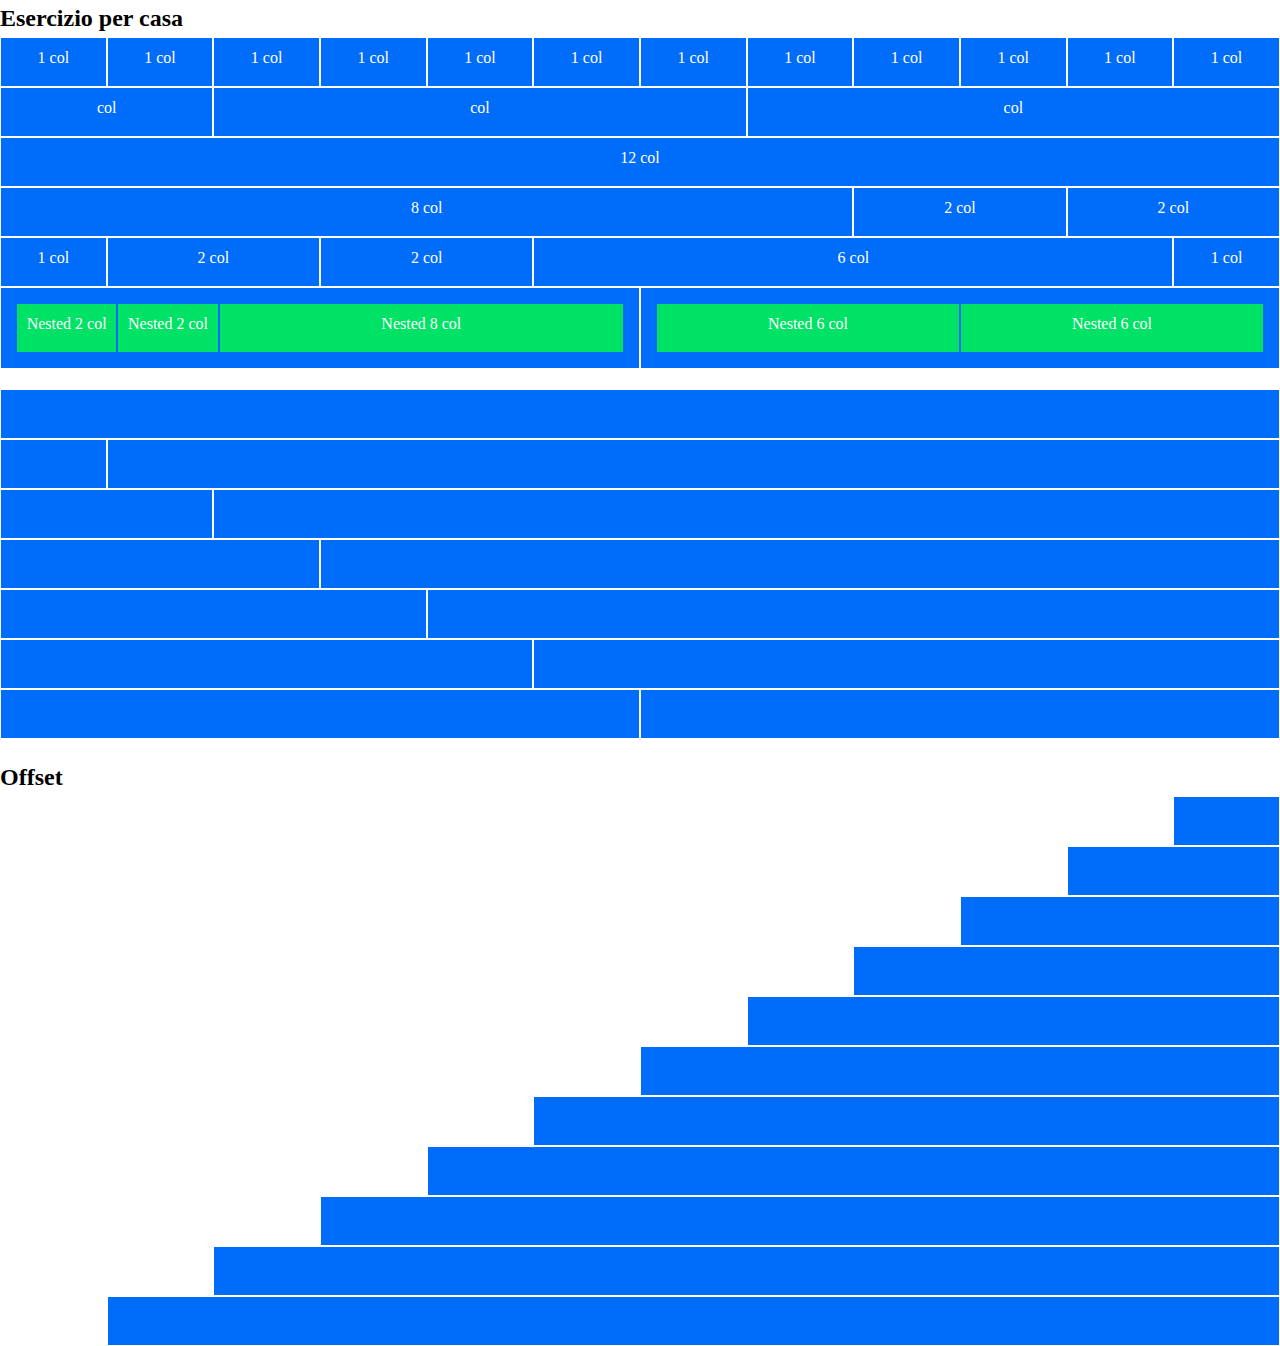
<file: index.html>
<!DOCTYPE html>
<html lang="en">
<head>
  <meta charset="UTF-8">
  <meta http-equiv="X-UA-Compatible" content="IE=edge">
  <meta name="viewport" content="width=device-width, initial-scale=1.0">
  <link rel="stylesheet" href="css/library/12bool.css">
  <link rel="stylesheet" href="css/style.css">
  <title>12Bool</title>
</head>
<body>
  <div class="container">

    <!-- FIRST EXERCISE -->
    <h1>
      Esercizio per casa
    </h1>

    <div class="row">
      <div class="col-1">1 col</div>
      <div class="col-1">1 col</div>
      <div class="col-1">1 col</div>
      <div class="col-1">1 col</div>
      <div class="col-1">1 col</div>
      <div class="col-1">1 col</div>
      <div class="col-1">1 col</div>
      <div class="col-1">1 col</div>
      <div class="col-1">1 col</div>
      <div class="col-1">1 col</div>
      <div class="col-1">1 col</div>
      <div class="col-1">1 col</div>
    </div>

    <div class="row">
      <div class="col-2">col</div>
      <div class="col-5">col</div>
      <div class="col-5">col</div>
    </div>

    <div class="row">
      <div class="col-12">12 col</div>
    </div>

    <div class="row">
      <div class="col-8">8 col</div>
      <div class="col-2">2 col</div>
      <div class="col-2">2 col</div>
    </div>
    
    <div class="row">
      <div class="col-1">1 col</div>
      <div class="col-2">2 col</div>
      <div class="col-2">2 col</div>
      <div class="col-6">6 col</div>
      <div class="col-1">1 col</div>
    </div>

    <div class="row">
      <div class="col-6 nested">
        <div class="row">
          <div class="col-2 green">Nested 2 col</div>
          <div class="col-2 green">Nested 2 col</div>
          <div class="col-8 green">Nested 8 col</div>
        </div>
      </div>

      <div class="col-6 nested">
        <div class="row">
          <div class="col-6 green">Nested 6 col</div>
          <div class="col-6 green">Nested 6 col</div>
        </div>
      </div>
    </div>

    <!-- SECOND EXERCISE -->
    <div class="row space-top">
      <div class="col-12"></div>
    </div>

    <div class="row">
      <div class="col-1"></div>
      <div class="col-11"></div>
    </div>

    <div class="row">
      <div class="col-2"></div>
      <div class="col-10"></div>
    </div>

    <div class="row">
      <div class="col-3"></div>
      <div class="col-9"></div>
    </div>

    <div class="row">
      <div class="col-4"></div>
      <div class="col-8"></div>
    </div>

    <div class="row">
      <div class="col-5"></div>
      <div class="col-7"></div>
    </div>

    <div class="row space-bottom">
      <div class="col-6"></div>
      <div class="col-6"></div>
    </div>

    <!-- OFFSET -->
    <h2>
      Offset
    </h2>

    <div class="row">
      <div class="col-offset-11 col-1"></div>
    </div>

    <div class="row">
      <div class="col-offset-10 col-2"></div>
    </div>

    <div class="row">
      <div class="col-offset-9 col-3"></div>
    </div>

    <div class="row">
      <div class="col-offset-8 col-4"></div>
    </div>

    <div class="row">
      <div class="col-offset-7 col-5"></div>
    </div>

    <div class="row">
      <div class="col-offset-6 col-6"></div>
    </div>

    <div class="row">
      <div class="col-offset-5 col-7"></div>
    </div>

    <div class="row">
      <div class="col-offset-4 col-8"></div>
    </div>

    <div class="row">
      <div class="col-offset-3 col-9"></div>
    </div>

    <div class="row">
      <div class="col-offset-2 col-10"></div>
    </div>

    <div class="row">
      <div class="col-offset-1 col-11"></div>
    </div>
  </div>  
</body>
</html>
</file>
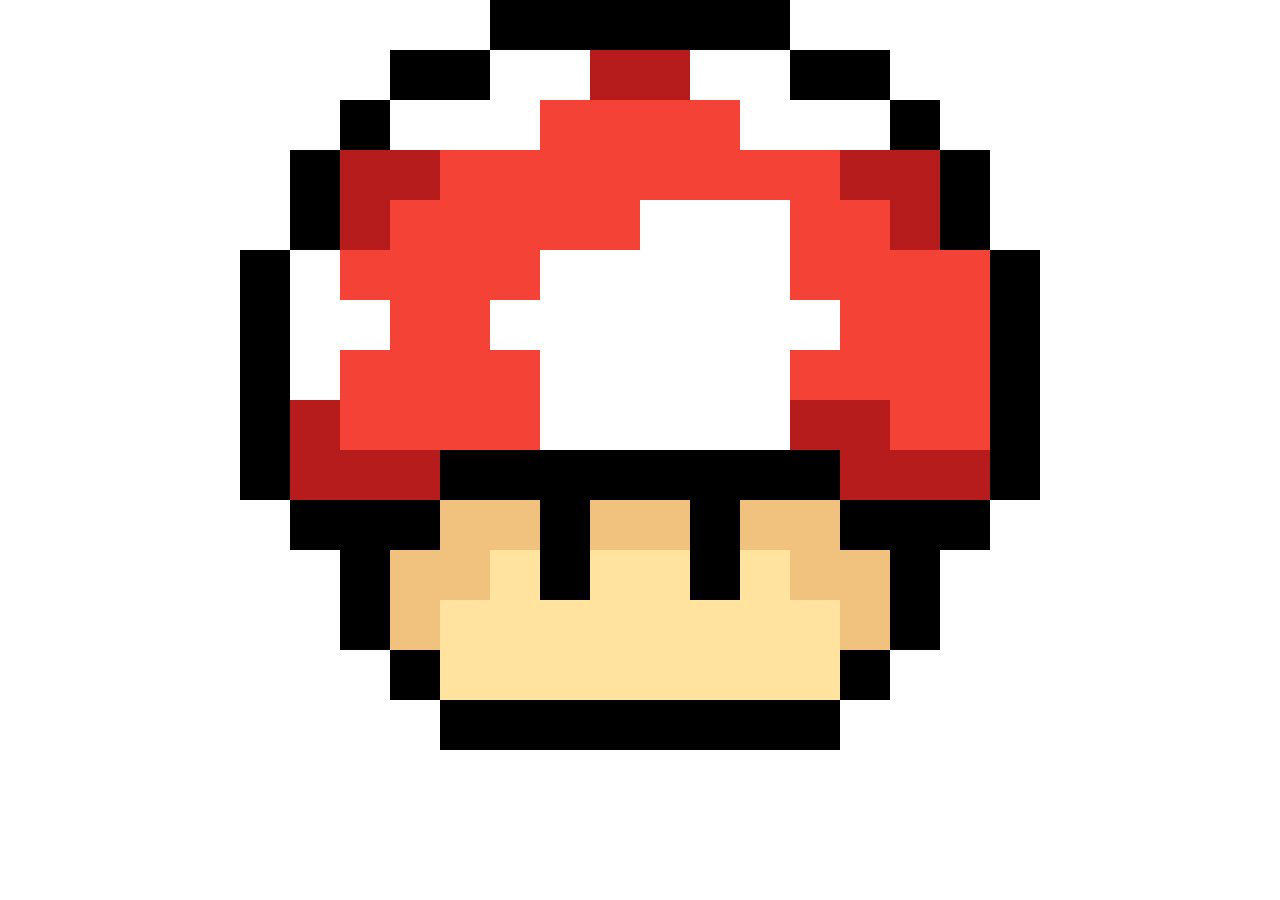
<file: bonus/bonus.html>
<!DOCTYPE html>
<html lang="en">
<head>
  <meta charset="UTF-8">
  <meta http-equiv="X-UA-Compatible" content="IE=edge">
  <meta name="viewport" content="width=device-width, initial-scale=1.0">
  <link rel="stylesheet" href="framework.css">
  <link rel="stylesheet" href="bonus.css">
  <title>Fungo</title>
</head>
<body>
  <div class="container">
    <div class="row">
      <div class="col-offset-5 col-6 black"></div>
    </div>

    <div class="row">
      <div class="col-offset-3 col-2 black"></div>
      <div class="col-2 white"></div>
      <div class="col-2 red"></div>
      <div class="col-2 white"></div>
      <div class="col-2 black"></div>
    </div>

    <div class="row">
      <div class="col-offset-2 col-1 black"></div>
      <div class="col-3 white"></div>
      <div class="col-4 orange"></div>
      <div class="col-3 white"></div>
      <div class="col-1 black"></div>
    </div>

    <div class="row">
      <div class="col-offset-1 col-1 black"></div>
      <div class="col-2 red"></div>
      <div class="col-8 orange"></div>
      <div class="col-2 red"></div>
      <div class="col-1 black"></div>
    </div>

    <div class="row">
      <div class="col-offset-1 col-1 black"></div>
      <div class="col-1 red"></div>
      <div class="col-5 orange"></div>
      <div class="col-3 white"></div>
      <div class="col-2 orange"></div>
      <div class="col-1 red"></div>
      <div class="col-1 black"></div>
    </div>

    <div class="row">
      <div class="col-1 black"></div>
      <div class="col-1 white"></div>
      <div class="col-4 orange"></div>
      <div class="col-5 white"></div>
      <div class="col-4 orange"></div>
      <div class="col-1 black"></div>
    </div>

    <div class="row">
      <div class="col-1 black"></div>
      <div class="col-2 white"></div>
      <div class="col-2 orange"></div>
      <div class="col-7 white"></div>
      <div class="col-3 orange"></div>
      <div class="col-1 black"></div>
    </div>

    <div class="row">
      <div class="col-1 black"></div>
      <div class="col-1 white"></div>
      <div class="col-4 orange"></div>
      <div class="col-5 white"></div>
      <div class="col-4 orange"></div>
      <div class="col-1 black"></div>
    </div>

    <div class="row">
      <div class="col-1 black"></div>
      <div class="col-1 red"></div>
      <div class="col-2 orange"></div>
      <div class="col-2 orange"></div>
      <div class="col-5 white"></div>
      <div class="col-2 red"></div>
      <div class="col-2 orange"></div>
      <div class="col-1 black"></div>
    </div>

    <div class="row">
      <div class="col-1 black"></div>
      <div class="col-3 red"></div>
      <div class="col-8 black"></div>
      <div class="col-3 red"></div>
      <div class="col-1 black"></div>
    </div>

    <!-- SKIN -->
    <div class="row">
      <div class="col-offset-1 col-3 black"></div>
      <div class="col-2 shade"></div>
      <div class="col-1 black"></div>
      <div class="col-2 shade"></div>
      <div class="col-1 black"></div>
      <div class="col-2 shade"></div>
      <div class="col-3 black"></div>
    </div>

    <div class="row">
      <div class="col-offset-2 col-1 black"></div>
      <div class="col-2 shade"></div>
      <div class="col-1 skin"></div>
      <div class="col-1 black"></div>
      <div class="col-2 skin"></div>
      <div class="col-1 black"></div>
      <div class="col-1 skin"></div>
      <div class="col-2 shade"></div>
      <div class="col-1 black"></div>
    </div>

    <div class="row">
      <div class="col-offset-2 col-1 black"></div>
      <div class="col-1 shade"></div>
      <div class="col-8 skin"></div>
      <div class="col-1 shade"></div>
      <div class="col-1 black"></div>
    </div>

    <div class="row">
      <div class="col-offset-3 col-1 black"></div>
      <div class="col-8 skin"></div>
      <div class="col-1 black"></div>
    </div>

    <div class="row">
      <div class="col-offset-4 col-8 black"></div>
    </div>
  </div>  
</body>
</html>
</file>
<file: css/library/12bool.css>
/************* GENERALI HTML *************/
*{
  margin: 0;
  padding: 0;
  box-sizing: border-box;
}

.container{
  max-width: 1300px;
  margin: 0 auto;
}

/*********** GRIGLIA 12 ************/
.row{
  display: flex;
  flex-direction: row;
  flex-wrap: wrap;
}

/************* COLONNE *************/
.col-1{
  flex-basis: calc((100% / 12) * 1);
  max-width: calc((100% / 12) * 1);
}

.col-2{
  flex-basis: calc((100% / 12) * 2);
  max-width: calc((100% / 12) * 2);
}

.col-3{
  flex-basis: calc((100% / 12) * 3);
  max-width: calc((100% / 12) * 3);
}

.col-4{
  flex-basis: calc((100% / 12) * 4);
  max-width: calc((100% / 12) * 4);
}

.col-5{
  flex-basis: calc((100% / 12) * 5);
  max-width: calc((100% / 12) * 5);
}

.col-6{
  flex-basis: calc((100% / 12) * 6);
  max-width: calc((100% / 12) * 6);
}

.col-7{
  flex-basis: calc((100% / 12) * 7);
  max-width: calc((100% / 12) * 7);
}

.col-8{
  flex-basis: calc((100% / 12) * 8);
  max-width: calc((100% / 12) * 8);
}

.col-9{
  flex-basis: calc((100% / 12) * 9);
  max-width: calc((100% / 12) * 9);
}

.col-10{
  flex-basis: calc((100% / 12) * 10);
  max-width: calc((100% / 12) * 10);
}

.col-11{
  flex-basis: calc((100% / 12) * 11);
  max-width: calc((100% / 12) * 11);
}

.col-12{
  flex-basis: calc((100% / 12) * 12);
  max-width: calc((100% / 12) * 12);
}

/************ OFFSET *************/
.col-offset-1{
  margin-left: calc((100% / 12) * 1);
}

.col-offset-2{
  margin-left: calc((100% / 12) * 2);
}

.col-offset-3{
  margin-left: calc((100% / 12) * 3);
}

.col-offset-4{
  margin-left: calc((100% / 12) * 4);
}

.col-offset-5{
  margin-left: calc((100% / 12) * 5);
}

.col-offset-6{
  margin-left: calc((100% / 12) * 6);
}

.col-offset-7{
  margin-left: calc((100% / 12) * 7);
}

.col-offset-8{
  margin-left: calc((100% / 12) * 8);
}

.col-offset-9{
  margin-left: calc((100% / 12) * 9);
}

.col-offset-10{
  margin-left: calc((100% / 12) * 10);

}

.col-offset-11{
  margin-left: calc((100% / 12) * 11);

}

.col-offset-12{
  margin-left: calc((100% / 12) * 12);

}
</file>
<file: css/style.css>
/* DIV COLOR */
[class*="col"]{
  background-color: #006CFA;
  border: 1px solid white;
  color: white;
  min-height: 50px;
  text-align: center;
  line-height: 2.5;
}

h1, h2{
  padding: 5px 0;
  font-size: 1.5rem;
}

.nested{
  padding: 15px;
}

.green{
  background-color: #00E265;
  border: 1px solid #006CFA;
}

.space-top{
  margin-top: 20px;
}

.space-bottom{
  margin-bottom: 20px;
}
</file>
<file: bonus/framework.css>
/************* GENERALI HTML *************/
*{
  margin: 0;
  padding: 0;
  box-sizing: border-box;
}

.container{
  max-width: 800px;
  margin: 0 auto;
}

/*********** GRIGLIA 12 ************/
.row{
  display: flex;
  flex-direction: row;
  flex-wrap: wrap;
}

/************* COLONNE *************/
.col-1{
  flex-basis: calc((100% / 16) * 1);
  max-width: calc((100% / 16) * 1);
}

.col-2{
  flex-basis: calc((100% / 16) * 2);
  max-width: calc((100% / 16) * 2);
}

.col-3{
  flex-basis: calc((100% / 16) * 3);
  max-width: calc((100% / 16) * 3);
}

.col-4{
  flex-basis: calc((100% / 16) * 4);
  max-width: calc((100% / 16) * 4);
}

.col-5{
  flex-basis: calc((100% / 16) * 5);
  max-width: calc((100% / 16) * 5);
}

.col-6{
  flex-basis: calc((100% / 16) * 6);
  max-width: calc((100% / 16) * 6);
}

.col-7{
  flex-basis: calc((100% / 16) * 7);
  max-width: calc((100% / 16) * 7);
}

.col-8{
  flex-basis: calc((100% / 16) * 8);
  max-width: calc((100% / 16) * 8);
}

.col-9{
  flex-basis: calc((100% / 16) * 9);
  max-width: calc((100% / 16) * 9);
}

.col-10{
  flex-basis: calc((100% / 16) * 10);
  max-width: calc((100% / 16) * 10);
}

.col-11{
  flex-basis: calc((100% / 16) * 11);
  max-width: calc((100% / 16) * 11);
}

.col-12{
  flex-basis: calc((100% / 16) * 12);
  max-width: calc((100% / 16) * 12);
}

.col-13{
  flex-basis: calc((100% / 16) * 13);
  max-width: calc((100% / 16) * 13);
}

.col-14{
  flex-basis: calc((100% / 16) * 14);
  max-width: calc((100% / 16) * 14);
}

.col-15{
  flex-basis: calc((100% / 16) * 15);
  max-width: calc((100% / 16) * 15);
}

.col-16{
  flex-basis: calc((100% / 16) * 16);
  max-width: calc((100% / 16) * 16);
}

/************ OFFSET *************/
.col-offset-1{
  margin-left: calc((100% / 16) * 1);
}

.col-offset-2{
  margin-left: calc((100% / 16) * 2);
}

.col-offset-3{
  margin-left: calc((100% / 16) * 3);
}

.col-offset-4{
  margin-left: calc((100% / 16) * 4);
}

.col-offset-5{
  margin-left: calc((100% / 16) * 5);
}

.col-offset-6{
  margin-left: calc((100% / 16) * 6);
}

.col-offset-7{
  margin-left: calc((100% / 16) * 7);
}

.col-offset-8{
  margin-left: calc((100% / 16) * 8);
}

.col-offset-9{
  margin-left: calc((100% / 16) * 9);
}

.col-offset-10{
  margin-left: calc((100% / 16) * 10);
}

.col-offset-11{
  margin-left: calc((100% / 16) * 11);
}

.col-offset-12{
  margin-left: calc((100% / 16) * 12);
}

.col-offset-13{
  margin-left: calc((100% / 16) * 13);
}

.col-offset-14{
  margin-left: calc((100% / 16) * 14);
}

.col-offset-15{
  margin-left: calc((100% / 16) * 15);
}

.col-offset-16{
  margin-left: calc((100% / 16) * 16);
}
</file>
<file: bonus/bonus.css>
[class*="col"]{
  min-height: 50px;
}

/* MUSHROOM HAT COLOR */
.black{
  background-color: #000;
}

.red{
  background-color: #b71c1c;
}

.white{
  background-color: #fff;
}

.orange{
  background-color: #f44336;
}

/* SKIN COLOR */
.skin{
  background-color: #ffe39f;
}

.shade{
  background-color: #f1c27d;
}
</file>
